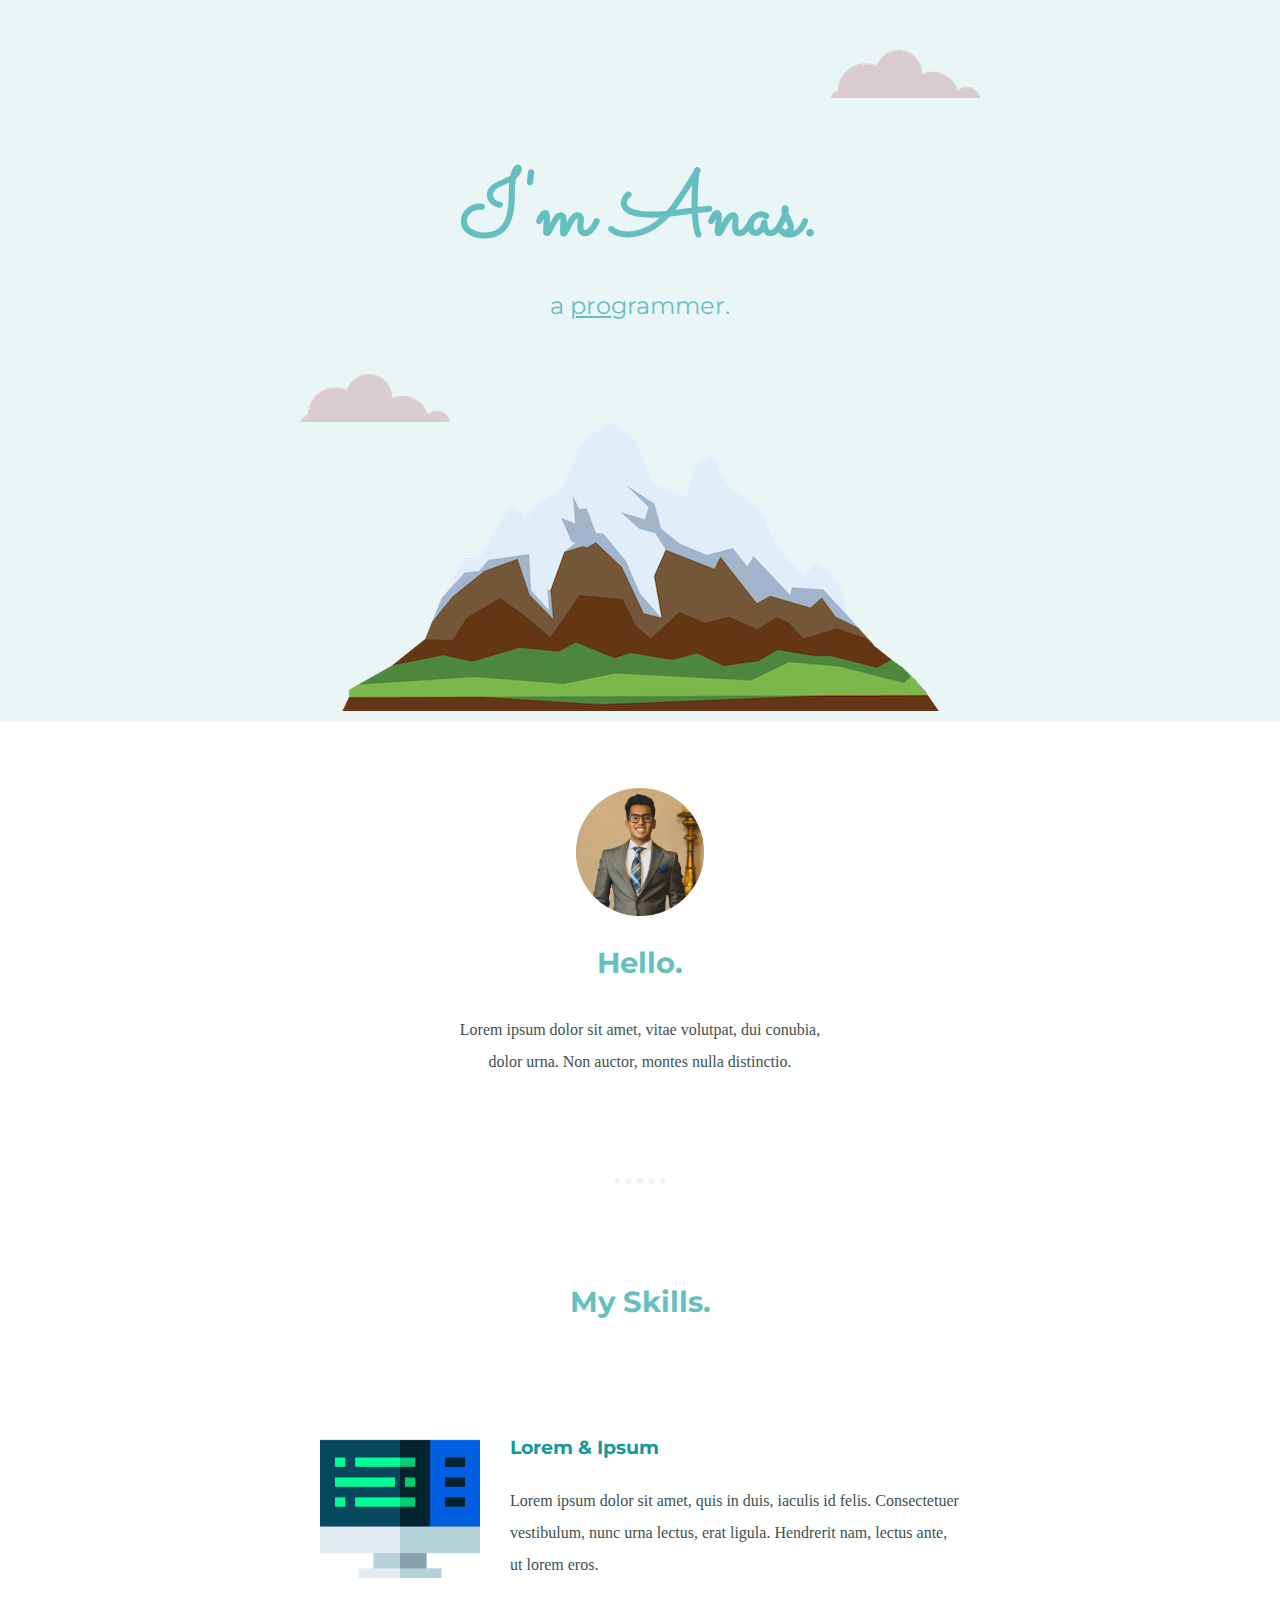
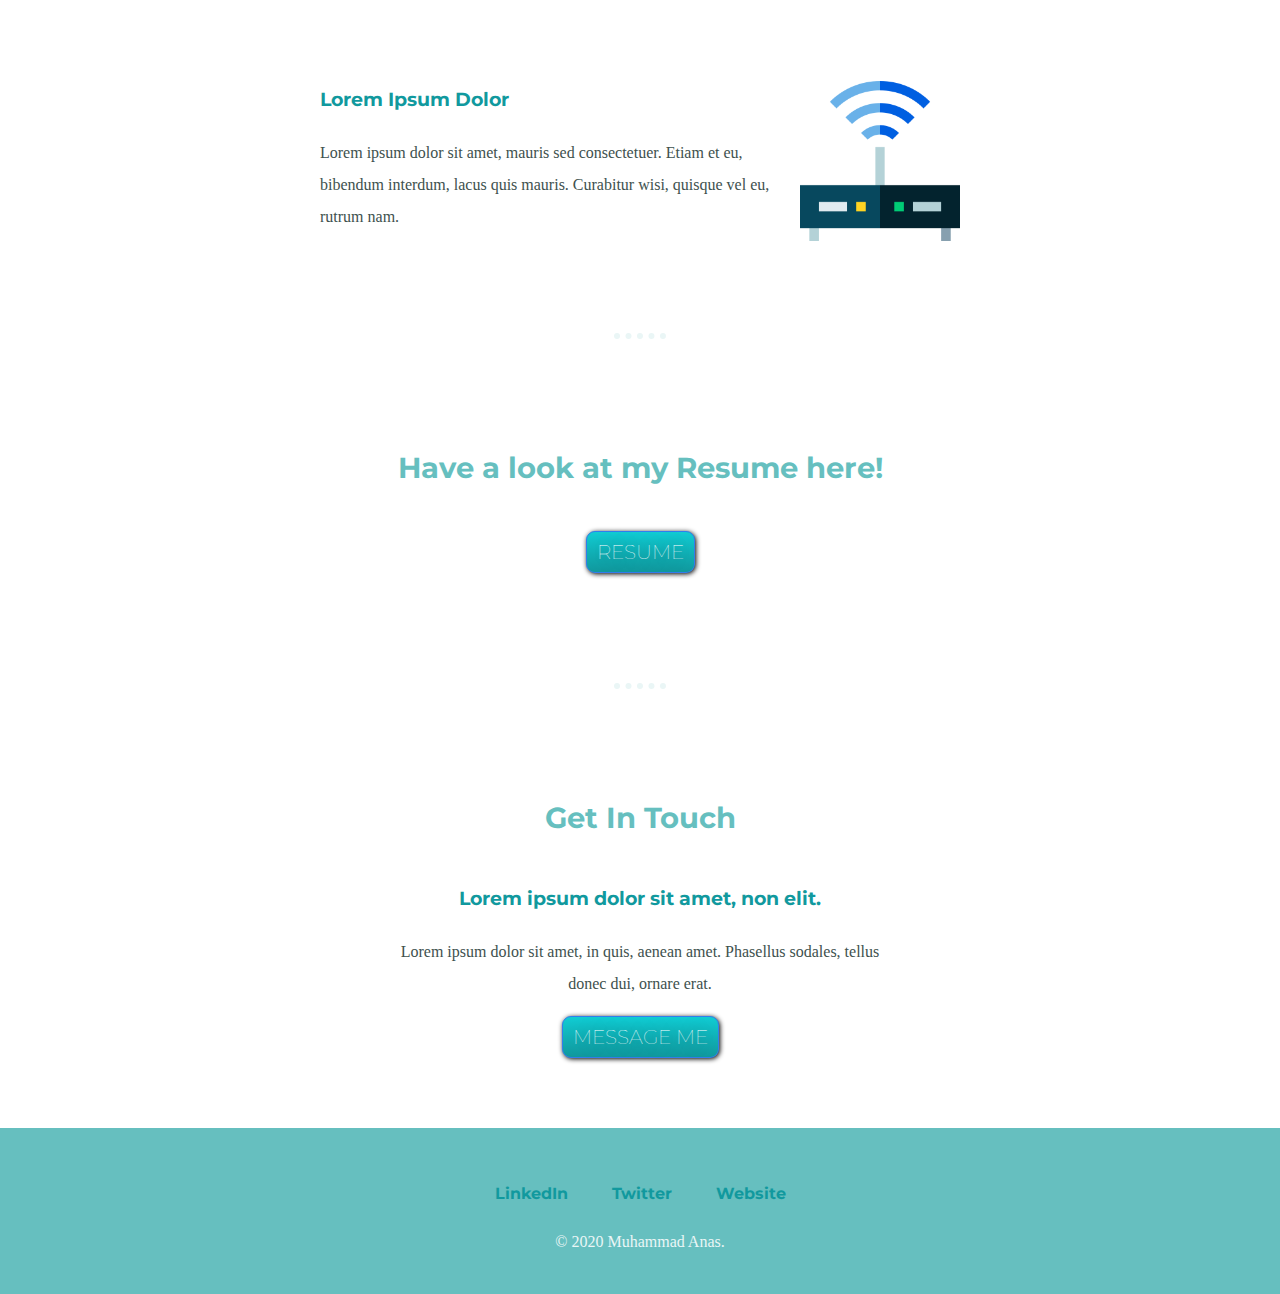
<file: index.html>
<!DOCTYPE html>
<html lang="en" dir="ltr">

<head>
  <meta charset="utf-8">
  <title>CSS-Web</title>
  <link rel="stylesheet" href="css/styles.css">
  <link rel="icon" type="image/png" href="favicon.png">
  <link href="https://fonts.googleapis.com/css2?family=Merriweather&family=Montserrat&family=Sacramento&display=swap" rel="stylesheet">
</head>

<body>
  <div class="top-container">
    <img class="top-cloud" src="images/cloud.png" alt="cloud-image">
    <h1>I'm Anas.</h1>
    <p class="programmer">a <span class="pro">pro</span>grammer.<p>
    <img class="bottom-cloud" src="images/cloud.png" alt="cloud-image">
    <img src="images/mountain.png" alt="mountain-image">
  </div>

  <div class="middle-container">
    <div class="profile">
      <img class="Anas" src="images/Anas.png" alt="my image">
      <h2>Hello.</h2>
      <p>Lorem ipsum dolor sit amet, vitae volutpat, dui conubia, dolor urna. Non auctor, montes nulla distinctio.</p>
    </div>
    <hr>
    <div class="skills">
      <h2>My Skills.</h2>
      <div class="skill-row">
        <img class="s1-image" src="images/code.png" alt="">
        <h3>Lorem & Ipsum</h3>
        <p>Lorem ipsum dolor sit amet, quis in duis, iaculis id felis. Consectetuer vestibulum, nunc urna lectus, erat ligula. Hendrerit nam, lectus ante, ut lorem eros.</p>
      </div>
      <div class="skill-row">
        <img class="s2-image" src="images/modem.png" alt="">
        <h3>Lorem Ipsum Dolor</h3>
        <p>Lorem ipsum dolor sit amet, mauris sed consectetuer. Etiam et eu, bibendum interdum, lacus quis mauris. Curabitur wisi, quisque vel eu, rutrum nam.</p>
      </div>
    </div>
    <hr>

    <div class="contact-me">
      <h2>Have a look at my Resume here!</h2>
      <a class="btn" href="CV.html">RESUME</a>
    </div>
    <hr>

    <div class="contact-me">
      <h2>Get In Touch</h2>
      <h3>Lorem ipsum dolor sit amet, non elit.</h3>
      <p>Lorem ipsum dolor sit amet, in quis, aenean amet. Phasellus sodales, tellus donec dui, ornare erat.</p>
      <a class="btn" href="mailto:manasgadar@gmail.com">MESSAGE ME</a><br>
    </div>
  </div>

  <div class="bottom-container">
    <a class="footer-link" href="https://www.linkedin.com/in/muhammad-anas-166a161a2/">LinkedIn</a>
    <a class="footer-link" href="https://twitter.com/">Twitter</a>
    <a class="footer-link" href="https://www.appbrewery.co/">Website</a>
    <p>© 2020 Muhammad Anas.</p>
  </div>

</body>

</html>
</file>
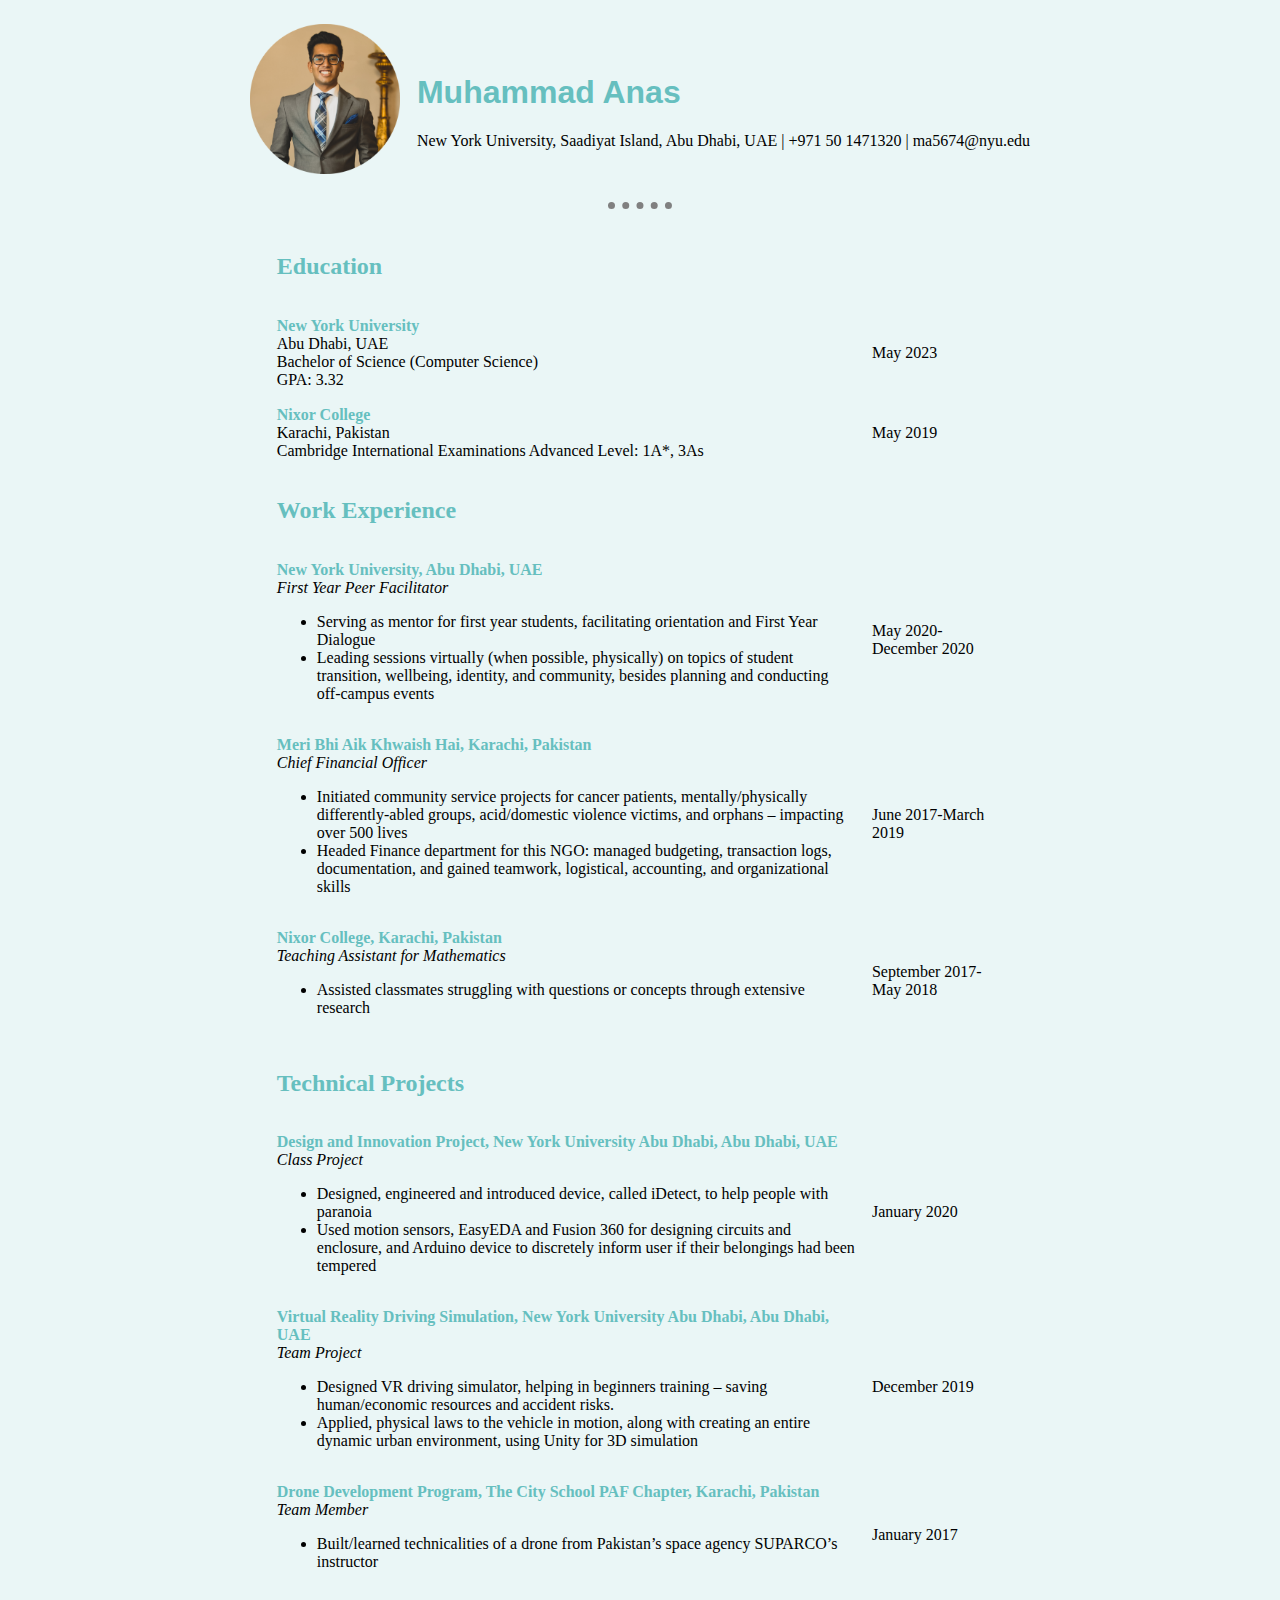
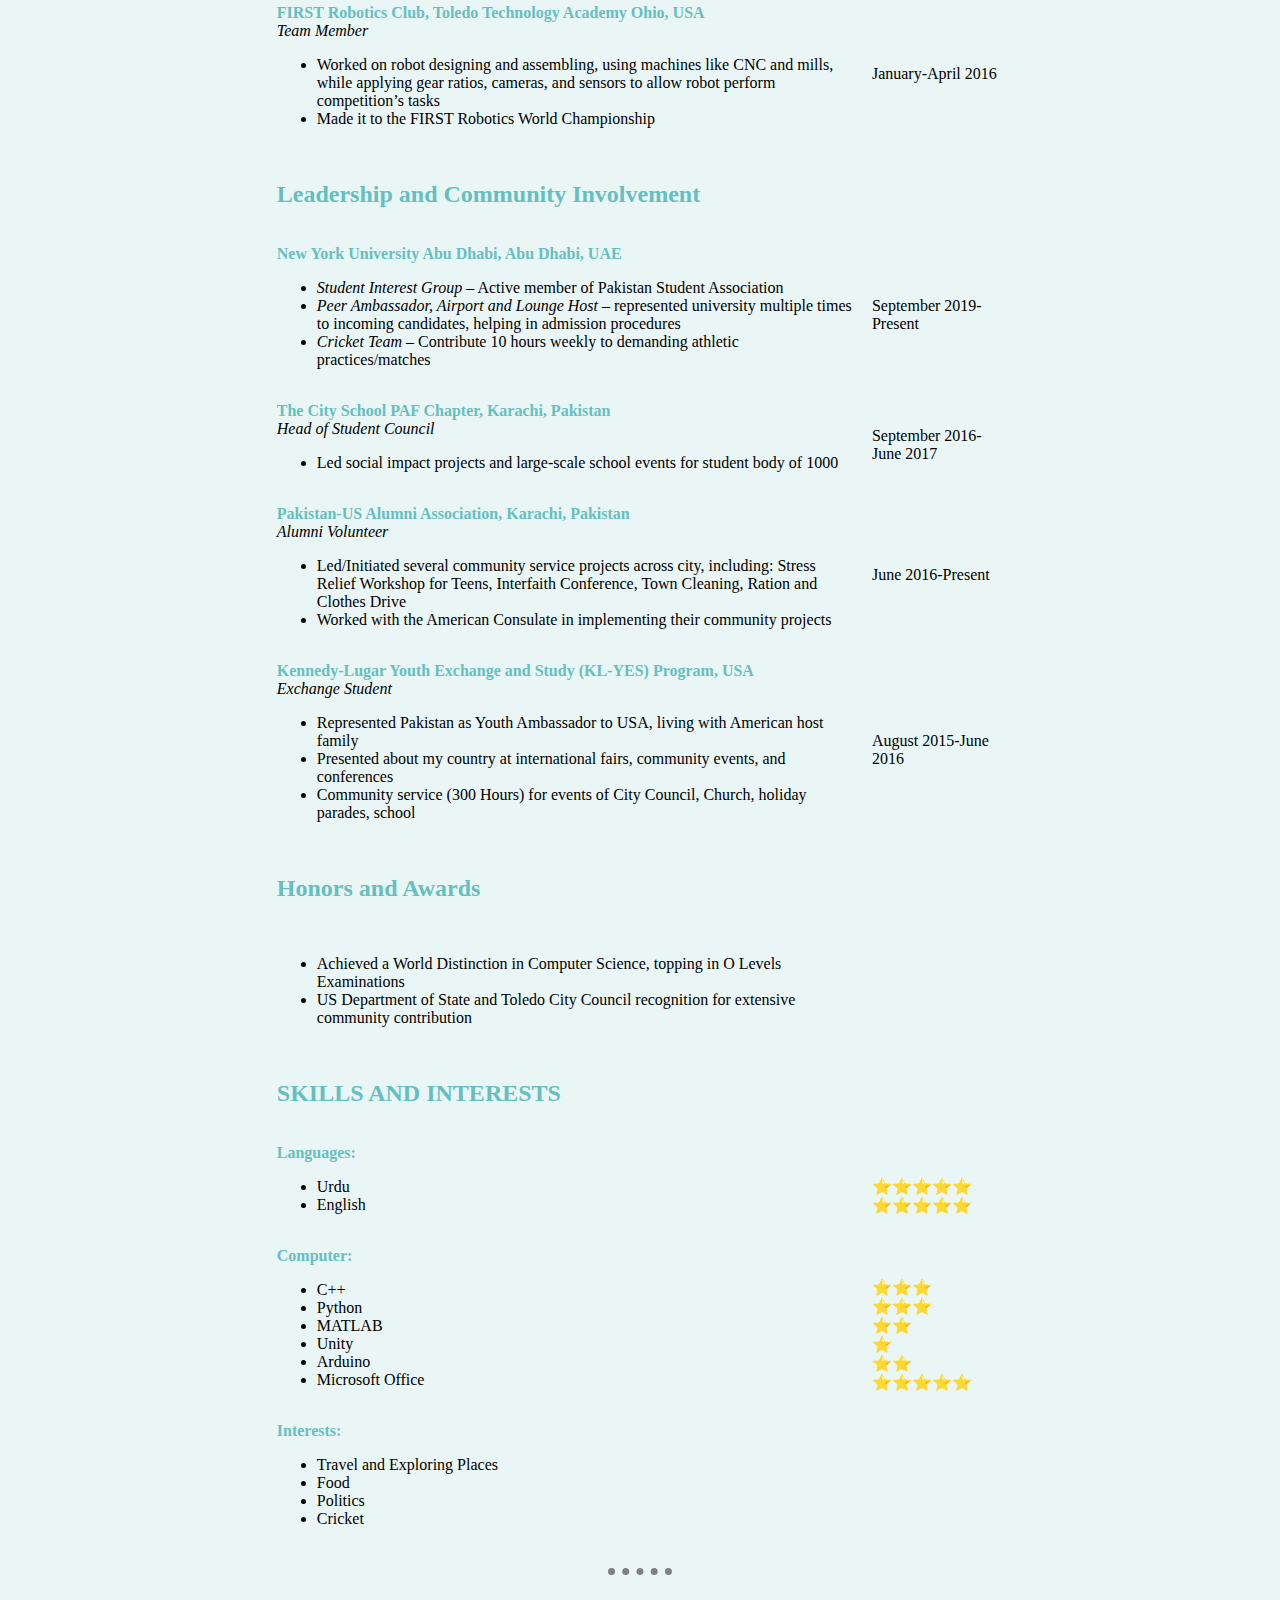
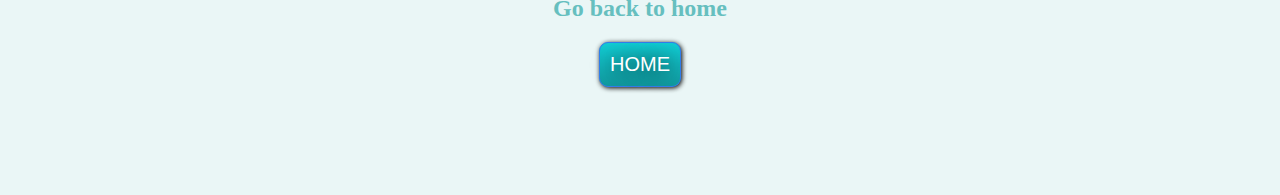
<file: CV.html>
<!DOCTYPE html>
<html>

<head>
  <title>First webpage</title>
  <link rel="icon" type="image/png" href="icon.png" />
  <!-- <link rel="stylesheet" href="css/styles.css"> -->

  <style>
  body{
    background-color: #EAF6F6;
    text-align: center;
  }
  table{
    text-align: left;
    margin: 0 auto;
  }

  hr{
    border-style: none;
    border-top: dotted;
    border-color: grey;
    border-width: 7px;
    width: 5%;
  }

  h1{
    color: #66BFBF;
    font-family: Arial;
  }
  h2{
    color: #66BFBF;
  }

  b{
    color: #66BFBF;
  }

  .btn {
    background: #11CDD4;
    background-image: -webkit-linear-gradient(top, #11CDD4, #11999E);
    background-image: -moz-linear-gradient(top, #11CDD4, #11999E);
    background-image: -ms-linear-gradient(top, #11CDD4, #11999E);
    background-image: -o-linear-gradient(top, #11CDD4, #11999E);
    background-image: linear-gradient(to bottom, #11CDD4, #11999E);
    -webkit-border-radius: 9px;
    -moz-border-radius: 9px;
    border-radius: 9px;
    color: #FFFFFF;
    font-family: 'Montserrat', sans-serif;
    font-size: 20px;
    font-weight: 100;
    padding: 10px;
    padding-left: 10px;
    padding-right: 10px;
    box-shadow: 1px 1px 5px 0 #000000;
    -webkit-box-shadow: 1px 1px 5px 0 #000000;
    -moz-box-shadow: 1px 1px 5px 0 #000000;
    text-shadow: 1px 1px 20px #000000;
    border: solid #337FED 1px;
    text-decoration: none;
    display: inline-block;
    cursor: pointer;
    text-align: center;
    margin-bottom: 100px;
  }

  .btn:hover {
    border: solid #337FED 1px;
    background: #30E3CB;
    background-image: -webkit-linear-gradient(top, #30E3CB, #2BC4AD);
    background-image: -moz-linear-gradient(top, #30E3CB, #2BC4AD);
    background-image: -ms-linear-gradient(top, #30E3CB, #2BC4AD);
    background-image: -o-linear-gradient(top, #30E3CB, #2BC4AD);
    background-image: linear-gradient(to bottom, #30E3CB, #2BC4AD);
    -webkit-border-radius: 5px;
    -moz-border-radius: 5px;
    border-radius: 5px;
    text-decoration: none;
  }

  </style>

</head>

<body>
  <table cellspacing="15">
    <tr>
      <td><img src="images/Anas.png" alt="Anas' Picture" width="150"></td>
      <td>
        <h1>Muhammad Anas</h1>
        New York University, Saadiyat Island, Abu Dhabi, UAE | +971 50 1471320 | ma5674@nyu.edu
      </td>
    </tr>
  </table>
  <hr>

  <table cellspacing="15" width="60%">
    <tr>
      <th id='Category'>
        <h2>Education</h2>
      </th>
    </tr>
    <tr>
      <td><b id="Name">New York University </b><br>
        Abu Dhabi, UAE <br>
        Bachelor of Science (Computer Science) <br>
        GPA: 3.32
      </td>
      <td id='Date'>
        May 2023
      </td>
    </tr>
    <tr>
      <td><b id="Name">Nixor College </b><br>
        Karachi, Pakistan <br>
        Cambridge International Examinations Advanced Level: 1A*, 3As
      </td>
      <td id='Date'>
        May 2019
      </td>
    </tr>

    <tr>
      <th id='Category'>
        <h2>Work Experience</h2>
      </th>
    </tr>
    <tr>
      <td><b id="Name">New York University, Abu Dhabi, UAE </b><br>
        <i>First Year Peer Facilitator</i>
        <ul>
          <li>Serving as mentor for first year students, facilitating orientation and First Year Dialogue</li>
          <li>Leading sessions virtually (when possible, physically) on topics of student transition, wellbeing, identity, and community, besides planning and conducting off-campus events</li>
        </ul>
      </td>
      <td id='Date'>
        May 2020-December 2020
      </td>
    </tr>
    <tr>
      <td><b id="Name">Meri Bhi Aik Khwaish Hai, Karachi, Pakistan </b><br>
        <i>Chief Financial Officer</i>
        <ul>
          <li>Initiated community service projects for cancer patients, mentally/physically differently-abled groups, acid/domestic violence victims, and orphans – impacting over 500 lives</li>
          <li>Headed Finance department for this NGO: managed budgeting, transaction logs, documentation, and gained teamwork, logistical, accounting, and organizational skills</li>
        </ul>
      </td>
      <td id='Date'>
        June 2017-March 2019
      </td>
    </tr>
    <tr>
      <td><b id="Name">Nixor College, Karachi, Pakistan </b><br>
        <i>Teaching Assistant for Mathematics</i>
        <ul>
          <li>Assisted classmates struggling with questions or concepts through extensive research</li>
        </ul>
      </td>
      <td id='Date'>
        September 2017-May 2018
      </td>
    </tr>

    <tr>
      <th id='Category'>
        <h2>Technical Projects</h2>
      </th>
    </tr>
    <tr>
      <td><b id="Name">Design and Innovation Project, New York University Abu Dhabi, Abu Dhabi, UAE </b><br>
        <i>Class Project</i>
        <ul>
          <li>Designed, engineered and introduced device, called iDetect, to help people with paranoia</li>
          <li>Used motion sensors, EasyEDA and Fusion 360 for designing circuits and enclosure, and Arduino device to discretely inform user if their belongings had been tempered</li>
        </ul>
      </td>
      <td id='Date'>
        January 2020
      </td>
    </tr>
    <tr>
      <td><b id="Name">Virtual Reality Driving Simulation, New York University Abu Dhabi, Abu Dhabi, UAE </b><br>
        <i>Team Project</i>
        <ul>
          <li>Designed VR driving simulator, helping in beginners training – saving human/economic resources and accident risks.</li>
          <li>Applied, physical laws to the vehicle in motion, along with creating an entire dynamic urban environment, using Unity for 3D simulation</li>
        </ul>
      </td>
      <td id='Date'>
        December 2019
      </td>
    </tr>
    <tr>
      <td><b id="Name">Drone Development Program, The City School PAF Chapter, Karachi, Pakistan </b><br>
        <i>Team Member</i>
        <ul>
          <li>Built/learned technicalities of a drone from Pakistan’s space agency SUPARCO’s instructor</li>
        </ul>
      </td>
      <td id='Date'>
        January 2017
      </td>
    </tr>
    <tr>
      <td><b id="Name">FIRST Robotics Club, Toledo Technology Academy Ohio, USA </b><br>
        <i>Team Member</i>
        <ul>
          <li>Worked on robot designing and assembling, using machines like CNC and mills, while applying gear ratios, cameras, and sensors to allow robot perform competition’s tasks</li>
          <li>Made it to the FIRST Robotics World Championship</li>
        </ul>
      </td>
      <td id='Date'>
        January-April 2016
      </td>
    </tr>

    <tr>
      <th id='Category'>
        <h2>Leadership and Community Involvement</h2>
      </th>
    </tr>
    <tr>
      <td><b id="Name">New York University Abu Dhabi, Abu Dhabi, UAE </b><br>
        <ul>
          <li><i>Student Interest Group</i> – Active member of Pakistan Student Association</li>
          <li><i>Peer Ambassador, Airport and Lounge Host</i> – represented university multiple times to incoming candidates, helping in admission procedures</li>
          <li><i>Cricket Team</i> – Contribute 10 hours weekly to demanding athletic practices/matches</li>
        </ul>
      </td>
      <td id='Date'>
        September 2019-Present
      </td>
    </tr>
    <tr>
      <td><b id="Name">The City School PAF Chapter, Karachi, Pakistan </b><br>
        <i>Head of Student Council</i>
        <ul>
          <li>Led social impact projects and large-scale school events for student body of 1000</li>
        </ul>
      </td>
      <td id='Date'>
        September 2016-June 2017
      </td>
    </tr>
    <tr>
      <td><b id="Name">Pakistan-US Alumni Association, Karachi, Pakistan</b><br>
        <i>Alumni Volunteer</i>
        <ul>
          <li>Led/Initiated several community service projects across city, including: Stress Relief Workshop for Teens, Interfaith Conference, Town Cleaning, Ration and Clothes Drive</li>
          <li>Worked with the American Consulate in implementing their community projects</li>
        </ul>
      </td>
      <td id='Date'>
        June 2016-Present
      </td>
    </tr>
    <tr>
      <td><b id="Name">Kennedy-Lugar Youth Exchange and Study (KL-YES) Program, USA </b><br>
        <i>Exchange Student</i>
        <ul>
          <li>Represented Pakistan as Youth Ambassador to USA, living with American host family</li>
          <li>Presented about my country at international fairs, community events, and conferences</li>
          <li>Community service (300 Hours) for events of City Council, Church, holiday parades, school</li>
        </ul>
      </td>
      <td id='Date'>
        August 2015-June 2016
      </td>
    </tr>

    <tr>
      <th id='Category'>
        <h2>Honors and Awards</h2>
      </th>
    </tr>
    <tr>
      <td>
        <ul>
          <li>Achieved a World Distinction in Computer Science, topping in O Levels Examinations</li>
          <li>US Department of State and Toledo City Council recognition for extensive community contribution</li>
        </ul>
      </td>
    </tr>

    <tr>
      <th id='Category'>
        <h2>SKILLS AND INTERESTS</h2>
      </th>
    </tr>
    <tr>
      <td><b id="Name">Languages: </b><br>
        <ul>
          <li>Urdu</li>
          <li>English</li>
        </ul>
      </td>
      <td id='Rate'>
        <br>
    ⭐⭐⭐⭐⭐ <br>
    ⭐⭐⭐⭐⭐ <br>
      </td>
    </tr>
    <tr>
      <td><b id="Name">Computer: </b><br>
        <ul>
          <li>C++</li>
          <li>Python</li>
          <li>MATLAB</li>
          <li>Unity</li>
          <li>Arduino</li>
          <li>Microsoft Office</li>
        </ul>
      </td>
      <td id='Rate'>
        <br>
    ⭐⭐⭐ <br>
    ⭐⭐⭐ <br>
    ⭐⭐ <br>
    ⭐ <br>
    ⭐⭐ <br>
    ⭐⭐⭐⭐⭐ <br>
      </td>
    </tr>
    <tr>
      <td><b id="Name">Interests: </b><br>
        <ul>
          <li>Travel and Exploring Places</li>
          <li>Food</li>
          <li>Politics</li>
          <li>Cricket</li>
        </ul>
      </td>
    </tr>
  </table>
  <hr>

  <header>
    <div class="contact-me">
      <h2>Go back to home</h2>
      <a class="btn" href="index.html">HOME</a>
    </div>
  </header>

</body>
</file>
<file: css/styles.css>
body {
  color: #40514E;
  margin: 0;
  text-align: center;
}

.top-container {
  background-color: #EAF6F6;
  position: relative;
  padding-top: 100px;
}

h1 {
  font-family: 'Sacramento', cursive;
  font-size: 5.625rem;
  margin: 50px auto 0 auto;
  color: #66BFBF;
}

p {
  line-height: 2;
}

.programmer {
  font-family: 'Montserrat', sans-serif;
  font-size: 1.5rem;
  color: #66BFBF;
  font-weight: normal;
  margin-top: 0;
}

h2 {
  font-family: 'Montserrat', sans-serif;
  font-size: 1.8rem;
  color: #66BFBF;
  /* font-weight: normal; */
  margin-top: 0;
  padding-bottom: 10px;
}

h3 {
  font-family: 'Montserrat', sans-serif;
  color: #11999E;
}

a {
  color: #11999E;
}

.pro {
  text-decoration: underline;
}

.top-cloud {
  position: absolute;
  top: 50px;
  right: 300px;
}

.bottom-cloud {
  position: absolute;
  bottom: 300px;
  left: 300px;
}

.Anas {
  width: 10%;
  margin: 50px auto 25px auto
}

.profile p {
  color: #40514E;
  width: 30%;
  margin: auto;
}

hr {
  border-style: none;
  border-top: dotted;
  border-color: #EAF6F6;
  border-width: 6px;
  width: 4%;
  margin: 100px auto 100px auto;
}

.skill-row {
  width: 50%;
  margin: 100px auto 100px auto;
  text-align: left;
  line-height: 2;
  color: #40514E;
}

.s1-image {
  width: 25%;
  float: left;
  margin-right: 30px;
}

.s2-image {
  width: 25%;
  float: right;
  margin-left: 30px;
}

.contact-me {
  line-height: 2;
  width: 40%;
  margin: 40px auto 60px;
}

.btn {
  background: #11CDD4;
  background-image: -webkit-linear-gradient(top, #11CDD4, #11999E);
  background-image: -moz-linear-gradient(top, #11CDD4, #11999E);
  background-image: -ms-linear-gradient(top, #11CDD4, #11999E);
  background-image: -o-linear-gradient(top, #11CDD4, #11999E);
  background-image: linear-gradient(to bottom, #11CDD4, #11999E);
  -webkit-border-radius: 9px;
  -moz-border-radius: 9px;
  border-radius: 9px;
  color: #FFFFFF;
  font-family: 'Montserrat', sans-serif;
  font-size: 20px;
  font-weight: 100;
  padding: 0;
  padding-left: 10px;
  padding-right: 10px;
  box-shadow: 1px 1px 5px 0 #000000;
  -webkit-box-shadow: 1px 1px 5px 0 #000000;
  -moz-box-shadow: 1px 1px 5px 0 #000000;
  text-shadow: 1px 1px 20px #000000;
  border: solid #337FED 1px;
  text-decoration: none;
  display: inline-block;
  cursor: pointer;
  text-align: center;
  margin-bottom: 10px;
}

.btn:hover {
  border: solid #337FED 1px;
  background: #30E3CB;
  background-image: -webkit-linear-gradient(top, #30E3CB, #2BC4AD);
  background-image: -moz-linear-gradient(top, #30E3CB, #2BC4AD);
  background-image: -ms-linear-gradient(top, #30E3CB, #2BC4AD);
  background-image: -o-linear-gradient(top, #30E3CB, #2BC4AD);
  background-image: linear-gradient(to bottom, #30E3CB, #2BC4AD);
  -webkit-border-radius: 5px;
  -moz-border-radius: 5px;
  border-radius: 5px;
  text-decoration: none;
}

.bottom-container {
  background-color: #66BFBF;
  padding: 50px;
  padding-bottom: 20px;
  color: #EAF6F6;
}

.footer-link {
  margin: 0 20px 20px 20px;
  color: #11999E;
  font-family: 'Montserrat', sans-serif;
  font-size: 1rem;
  font-weight: bold;
  text-decoration: none;
  line-height: 2;
}

.footer-link:hover {
  color: #EAF6F6;
}
</file>
